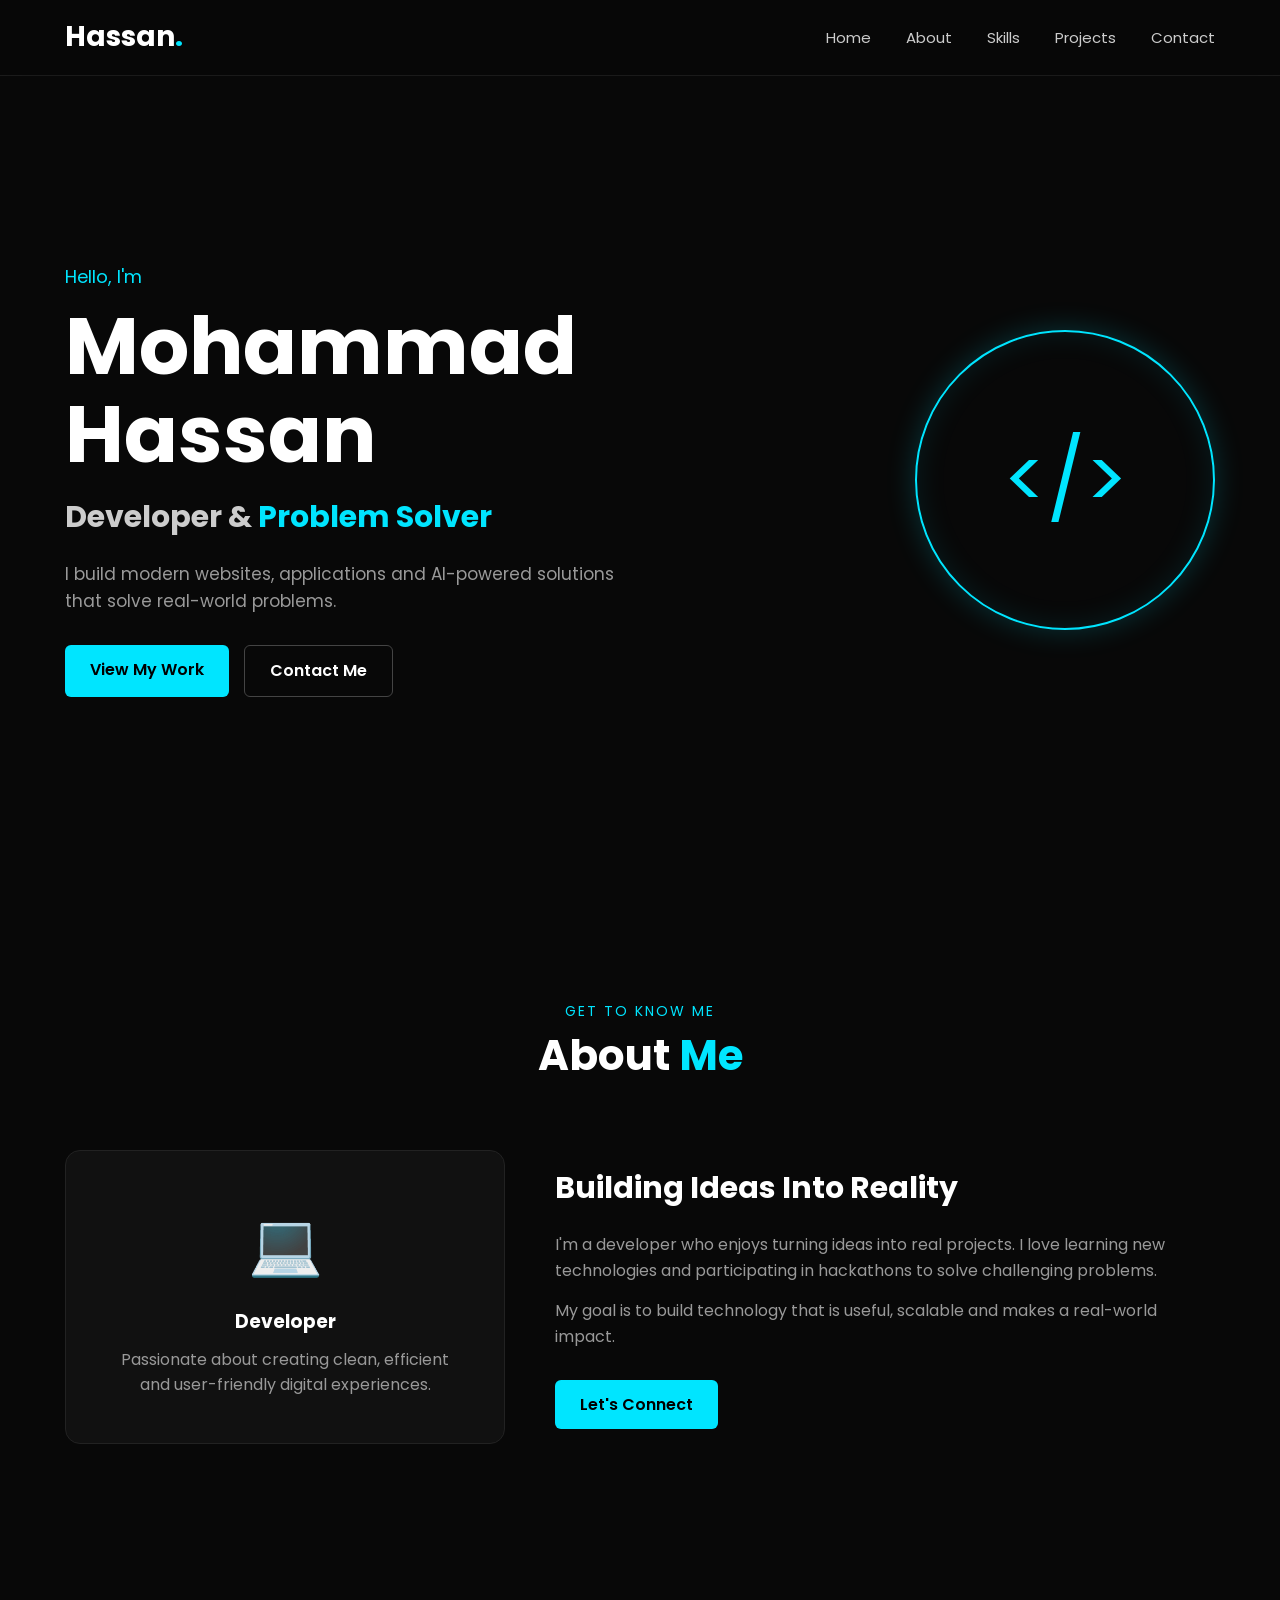
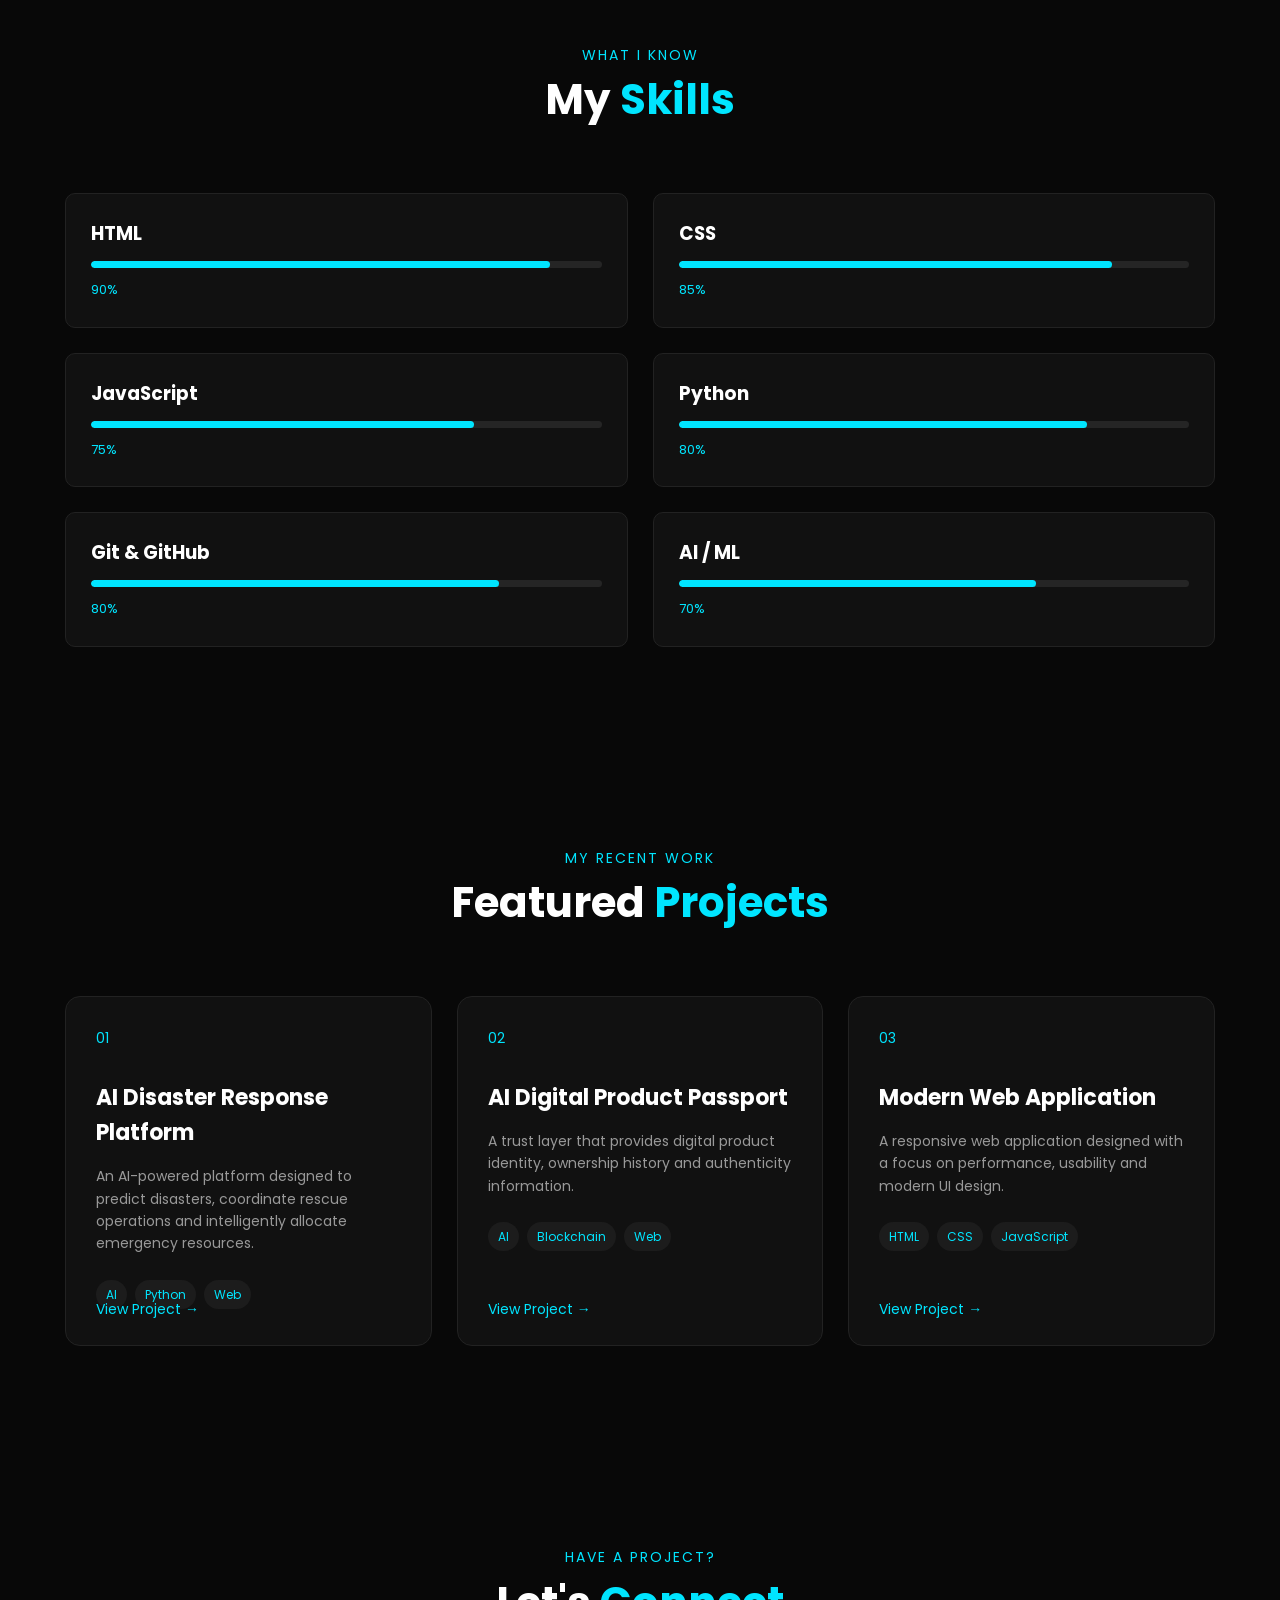
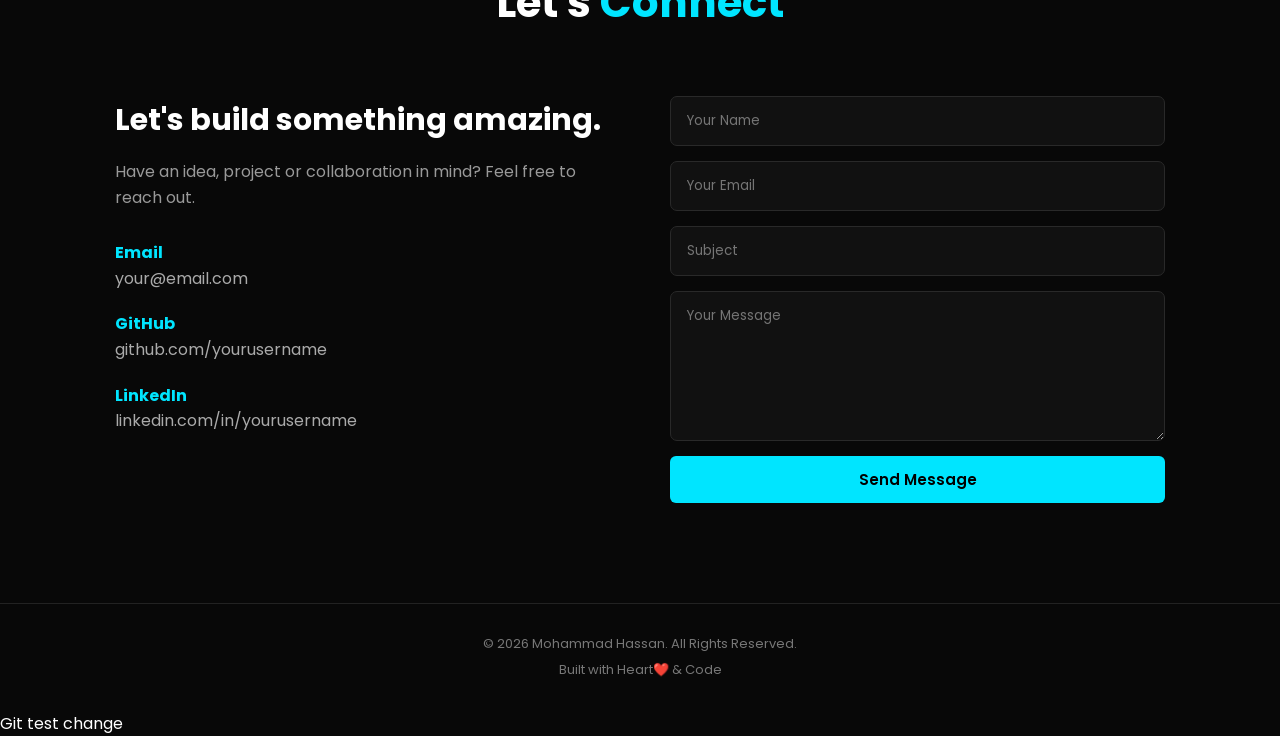
<file: index.html>
<!DOCTYPE html>
<html lang="en">
<head>
    <meta charset="UTF-8">
    <meta name="viewport" content="width=device-width, initial-scale=1.0">
    <title>My Portfolio | Hassan</title>

    <link rel="stylesheet" href="style.css">

    <!-- Google Font -->
    <link rel="preconnect" href="https://fonts.googleapis.com">
    <link rel="preconnect" href="https://fonts.gstatic.com" crossorigin>
    <link href="https://fonts.googleapis.com/css2?family=Poppins:wght@300;400;500;600;700&display=swap" rel="stylesheet">
</head>

<body>

    <!-- Navbar -->
    <header>
        <nav class="navbar">
            <div class="logo">Hassan<span>.</span></div>

            <ul class="nav-links">
                <li><a href="#home">Home</a></li>
                <li><a href="#about">About</a></li>
                <li><a href="#skills">Skills</a></li>
                <li><a href="#projects">Projects</a></li>
                <li><a href="#contact">Contact</a></li>
            </ul>
        </nav>
    </header>

    <!-- Hero Section -->
    <section id="home" class="hero">

        <div class="hero-content">
            <p class="hello">Hello, I'm</p>

            <h1>Mohammad Hassan</h1>

            <h2>Developer & <span>Problem Solver</span></h2>

            <p class="hero-text">
                I build modern websites, applications and AI-powered
                solutions that solve real-world problems.
            </p>

            <div class="hero-buttons">
                <a href="#projects" class="btn primary-btn">View My Work</a>
                <a href="#contact" class="btn secondary-btn">Contact Me</a>
            </div>
        </div>

        <div class="hero-image">
            <div class="profile-circle">
                <span>&lt;/&gt;</span>
            </div>
        </div>

    </section>

    <!-- About -->
    <section id="about" class="section">

        <div class="section-title">
            <p>Get To Know Me</p>
            <h2>About <span>Me</span></h2>
        </div>

        <div class="about-content">

            <div class="about-card">
                <div class="about-icon">💻</div>
                <h3>Developer</h3>
                <p>
                    Passionate about creating clean, efficient and
                    user-friendly digital experiences.
                </p>
            </div>

            <div class="about-text">
                <h3>Building Ideas Into Reality</h3>

                <p>
                    I'm a developer who enjoys turning ideas into real
                    projects. I love learning new technologies and
                    participating in hackathons to solve challenging
                    problems.
                </p>

                <p>
                    My goal is to build technology that is useful,
                    scalable and makes a real-world impact.
                </p>

                <a href="#contact" class="btn primary-btn">Let's Connect</a>
            </div>

        </div>
    </section>

    <!-- Skills -->
    <section id="skills" class="section skills-section">

        <div class="section-title">
            <p>What I Know</p>
            <h2>My <span>Skills</span></h2>
        </div>

        <div class="skills-grid">

            <div class="skill-card">
                <h3>HTML</h3>
                <div class="progress">
                    <div class="progress-bar html"></div>
                </div>
                <span>90%</span>
            </div>

            <div class="skill-card">
                <h3>CSS</h3>
                <div class="progress">
                    <div class="progress-bar css"></div>
                </div>
                <span>85%</span>
            </div>

            <div class="skill-card">
                <h3>JavaScript</h3>
                <div class="progress">
                    <div class="progress-bar js"></div>
                </div>
                <span>75%</span>
            </div>

            <div class="skill-card">
                <h3>Python</h3>
                <div class="progress">
                    <div class="progress-bar python"></div>
                </div>
                <span>80%</span>
            </div>

            <div class="skill-card">
                <h3>Git & GitHub</h3>
                <div class="progress">
                    <div class="progress-bar git"></div>
                </div>
                <span>80%</span>
            </div>

            <div class="skill-card">
                <h3>AI / ML</h3>
                <div class="progress">
                    <div class="progress-bar ai"></div>
                </div>
                <span>70%</span>
            </div>

        </div>
    </section>

    <!-- Projects -->
    <section id="projects" class="section">

        <div class="section-title">
            <p>My Recent Work</p>
            <h2>Featured <span>Projects</span></h2>
        </div>

        <div class="projects-grid">

            <div class="project-card">
                <div class="project-number">01</div>
                <h3>AI Disaster Response Platform</h3>

                <p>
                    An AI-powered platform designed to predict disasters,
                    coordinate rescue operations and intelligently allocate
                    emergency resources.
                </p>

                <div class="project-tags">
                    <span>AI</span>
                    <span>Python</span>
                    <span>Web</span>
                </div>

                <a href="#" class="project-link">View Project →</a>
            </div>

            <div class="project-card">
                <div class="project-number">02</div>
                <h3>AI Digital Product Passport</h3>

                <p>
                    A trust layer that provides digital product identity,
                    ownership history and authenticity information.
                </p>

                <div class="project-tags">
                    <span>AI</span>
                    <span>Blockchain</span>
                    <span>Web</span>
                </div>

                <a href="#" class="project-link">View Project →</a>
            </div>

            <div class="project-card">
                <div class="project-number">03</div>
                <h3>Modern Web Application</h3>

                <p>
                    A responsive web application designed with a focus on
                    performance, usability and modern UI design.
                </p>

                <div class="project-tags">
                    <span>HTML</span>
                    <span>CSS</span>
                    <span>JavaScript</span>
                </div>

                <a href="#" class="project-link">View Project →</a>
            </div>

        </div>
    </section>

    <!-- Contact -->
    <section id="contact" class="section contact-section">

        <div class="section-title">
            <p>Have a Project?</p>
            <h2>Let's <span>Connect</span></h2>
        </div>

        <div class="contact-container">

            <div class="contact-info">
                <h3>Let's build something amazing.</h3>

                <p>
                    Have an idea, project or collaboration in mind?
                    Feel free to reach out.
                </p>

                <div class="contact-item">
                    <strong>Email</strong>
                    <p>your@email.com</p>
                </div>

                <div class="contact-item">
                    <strong>GitHub</strong>
                    <p>github.com/yourusername</p>
                </div>

                <div class="contact-item">
                    <strong>LinkedIn</strong>
                    <p>linkedin.com/in/yourusername</p>
                </div>
            </div>

            <form class="contact-form">

                <input type="text" placeholder="Your Name" required>

                <input type="email" placeholder="Your Email" required>

                <input type="text" placeholder="Subject">

                <textarea rows="6" placeholder="Your Message"></textarea>

                <button type="submit" class="btn primary-btn">
                    Send Message
                </button>

            </form>

        </div>
    </section>

    <!-- Footer -->
    <footer>
        <p>
            © 2026 Mohammad Hassan. All Rights Reserved.
        </p>

        <p>Built with Heart❤️ & Code</p>
    </footer>


        <p>Git test change</p>
</body>
</html>
</file>
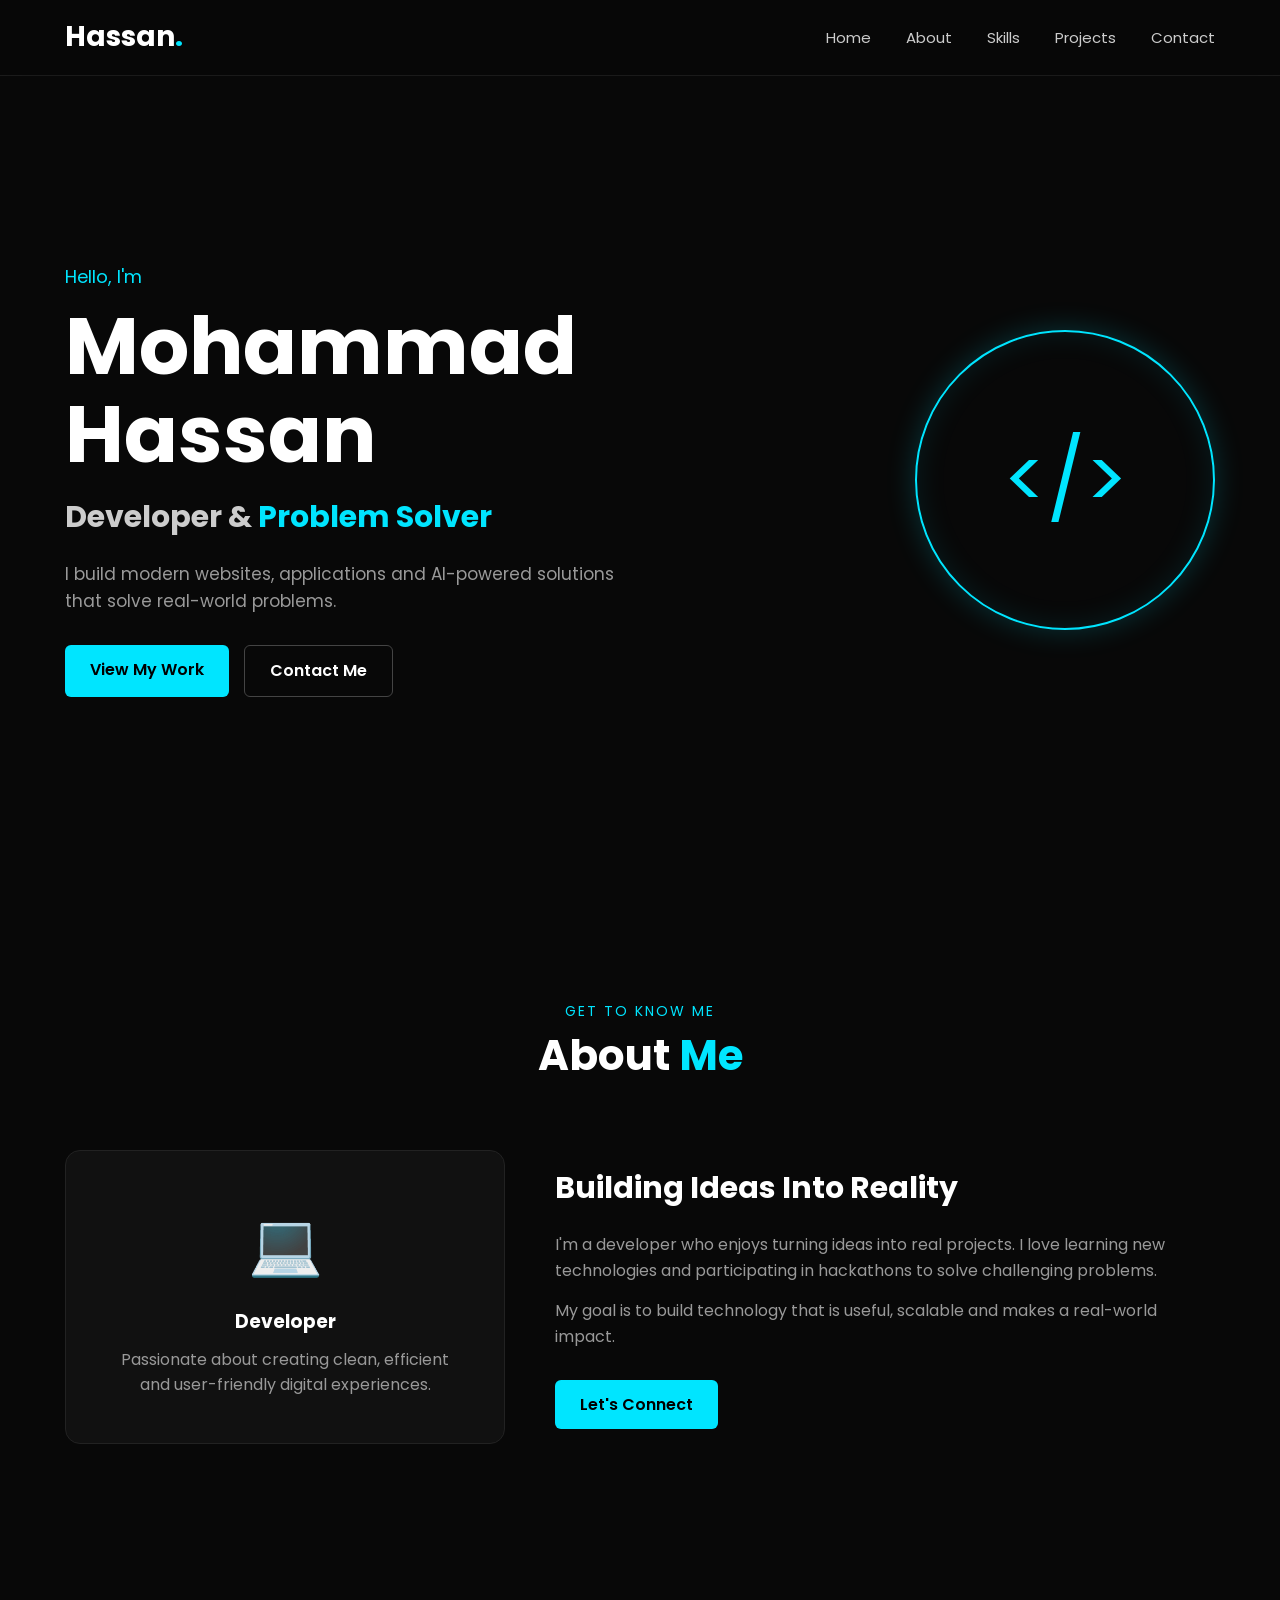
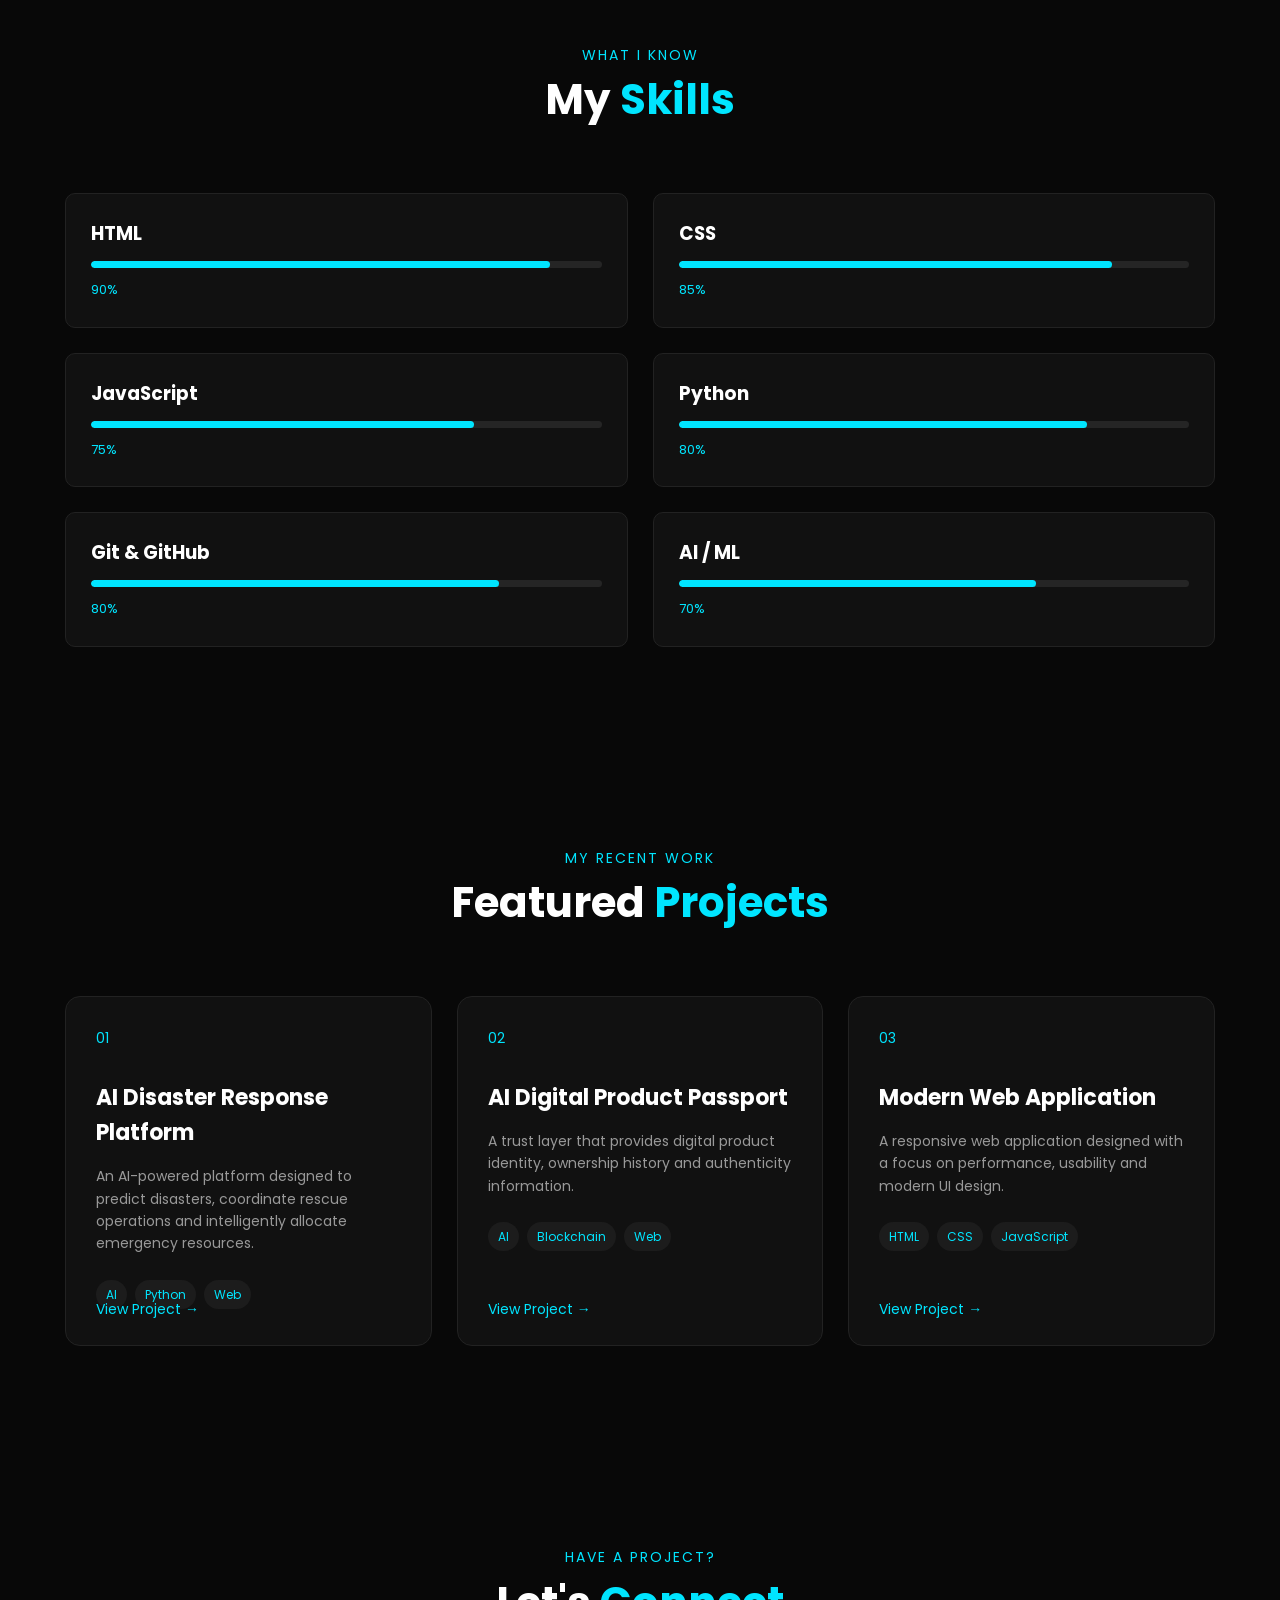
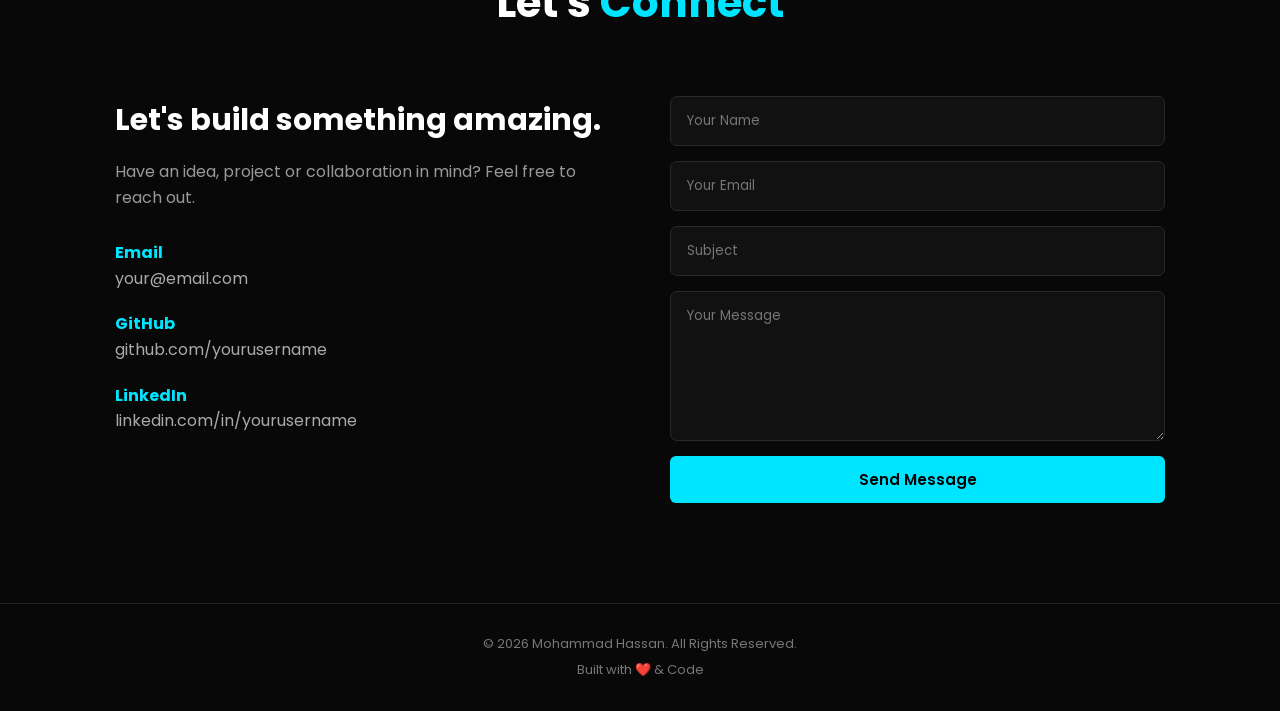
<file: PORTFOLIO/index.html>
<!DOCTYPE html>
<html lang="en">
<head>
    <meta charset="UTF-8">
    <meta name="viewport" content="width=device-width, initial-scale=1.0">
    <title>My Portfolio | Hassan</title>

    <link rel="stylesheet" href="style.css">

    <!-- Google Font -->
    <link rel="preconnect" href="https://fonts.googleapis.com">
    <link rel="preconnect" href="https://fonts.gstatic.com" crossorigin>
    <link href="https://fonts.googleapis.com/css2?family=Poppins:wght@300;400;500;600;700&display=swap" rel="stylesheet">
</head>

<body>

    <!-- Navbar -->
    <header>
        <nav class="navbar">
            <div class="logo">Hassan<span>.</span></div>

            <ul class="nav-links">
                <li><a href="#home">Home</a></li>
                <li><a href="#about">About</a></li>
                <li><a href="#skills">Skills</a></li>
                <li><a href="#projects">Projects</a></li>
                <li><a href="#contact">Contact</a></li>
            </ul>
        </nav>
    </header>

    <!-- Hero Section -->
    <section id="home" class="hero">

        <div class="hero-content">
            <p class="hello">Hello, I'm</p>

            <h1>Mohammad Hassan</h1>

            <h2>Developer & <span>Problem Solver</span></h2>

            <p class="hero-text">
                I build modern websites, applications and AI-powered
                solutions that solve real-world problems.
            </p>

            <div class="hero-buttons">
                <a href="#projects" class="btn primary-btn">View My Work</a>
                <a href="#contact" class="btn secondary-btn">Contact Me</a>
            </div>
        </div>

        <div class="hero-image">
            <div class="profile-circle">
                <span>&lt;/&gt;</span>
            </div>
        </div>

    </section>

    <!-- About -->
    <section id="about" class="section">

        <div class="section-title">
            <p>Get To Know Me</p>
            <h2>About <span>Me</span></h2>
        </div>

        <div class="about-content">

            <div class="about-card">
                <div class="about-icon">💻</div>
                <h3>Developer</h3>
                <p>
                    Passionate about creating clean, efficient and
                    user-friendly digital experiences.
                </p>
            </div>

            <div class="about-text">
                <h3>Building Ideas Into Reality</h3>

                <p>
                    I'm a developer who enjoys turning ideas into real
                    projects. I love learning new technologies and
                    participating in hackathons to solve challenging
                    problems.
                </p>

                <p>
                    My goal is to build technology that is useful,
                    scalable and makes a real-world impact.
                </p>

                <a href="#contact" class="btn primary-btn">Let's Connect</a>
            </div>

        </div>
    </section>

    <!-- Skills -->
    <section id="skills" class="section skills-section">

        <div class="section-title">
            <p>What I Know</p>
            <h2>My <span>Skills</span></h2>
        </div>

        <div class="skills-grid">

            <div class="skill-card">
                <h3>HTML</h3>
                <div class="progress">
                    <div class="progress-bar html"></div>
                </div>
                <span>90%</span>
            </div>

            <div class="skill-card">
                <h3>CSS</h3>
                <div class="progress">
                    <div class="progress-bar css"></div>
                </div>
                <span>85%</span>
            </div>

            <div class="skill-card">
                <h3>JavaScript</h3>
                <div class="progress">
                    <div class="progress-bar js"></div>
                </div>
                <span>75%</span>
            </div>

            <div class="skill-card">
                <h3>Python</h3>
                <div class="progress">
                    <div class="progress-bar python"></div>
                </div>
                <span>80%</span>
            </div>

            <div class="skill-card">
                <h3>Git & GitHub</h3>
                <div class="progress">
                    <div class="progress-bar git"></div>
                </div>
                <span>80%</span>
            </div>

            <div class="skill-card">
                <h3>AI / ML</h3>
                <div class="progress">
                    <div class="progress-bar ai"></div>
                </div>
                <span>70%</span>
            </div>

        </div>
    </section>

    <!-- Projects -->
    <section id="projects" class="section">

        <div class="section-title">
            <p>My Recent Work</p>
            <h2>Featured <span>Projects</span></h2>
        </div>

        <div class="projects-grid">

            <div class="project-card">
                <div class="project-number">01</div>
                <h3>AI Disaster Response Platform</h3>

                <p>
                    An AI-powered platform designed to predict disasters,
                    coordinate rescue operations and intelligently allocate
                    emergency resources.
                </p>

                <div class="project-tags">
                    <span>AI</span>
                    <span>Python</span>
                    <span>Web</span>
                </div>

                <a href="#" class="project-link">View Project →</a>
            </div>

            <div class="project-card">
                <div class="project-number">02</div>
                <h3>AI Digital Product Passport</h3>

                <p>
                    A trust layer that provides digital product identity,
                    ownership history and authenticity information.
                </p>

                <div class="project-tags">
                    <span>AI</span>
                    <span>Blockchain</span>
                    <span>Web</span>
                </div>

                <a href="#" class="project-link">View Project →</a>
            </div>

            <div class="project-card">
                <div class="project-number">03</div>
                <h3>Modern Web Application</h3>

                <p>
                    A responsive web application designed with a focus on
                    performance, usability and modern UI design.
                </p>

                <div class="project-tags">
                    <span>HTML</span>
                    <span>CSS</span>
                    <span>JavaScript</span>
                </div>

                <a href="#" class="project-link">View Project →</a>
            </div>

        </div>
    </section>

    <!-- Contact -->
    <section id="contact" class="section contact-section">

        <div class="section-title">
            <p>Have a Project?</p>
            <h2>Let's <span>Connect</span></h2>
        </div>

        <div class="contact-container">

            <div class="contact-info">
                <h3>Let's build something amazing.</h3>

                <p>
                    Have an idea, project or collaboration in mind?
                    Feel free to reach out.
                </p>

                <div class="contact-item">
                    <strong>Email</strong>
                    <p>your@email.com</p>
                </div>

                <div class="contact-item">
                    <strong>GitHub</strong>
                    <p>github.com/yourusername</p>
                </div>

                <div class="contact-item">
                    <strong>LinkedIn</strong>
                    <p>linkedin.com/in/yourusername</p>
                </div>
            </div>

            <form class="contact-form">

                <input type="text" placeholder="Your Name" required>

                <input type="email" placeholder="Your Email" required>

                <input type="text" placeholder="Subject">

                <textarea rows="6" placeholder="Your Message"></textarea>

                <button type="submit" class="btn primary-btn">
                    Send Message
                </button>

            </form>

        </div>
    </section>

    <!-- Footer -->
    <footer>
        <p>
            © 2026 Mohammad Hassan. All Rights Reserved.
        </p>

        <p>Built with ❤️ & Code</p>
    </footer>

</body>
</html>
</file>
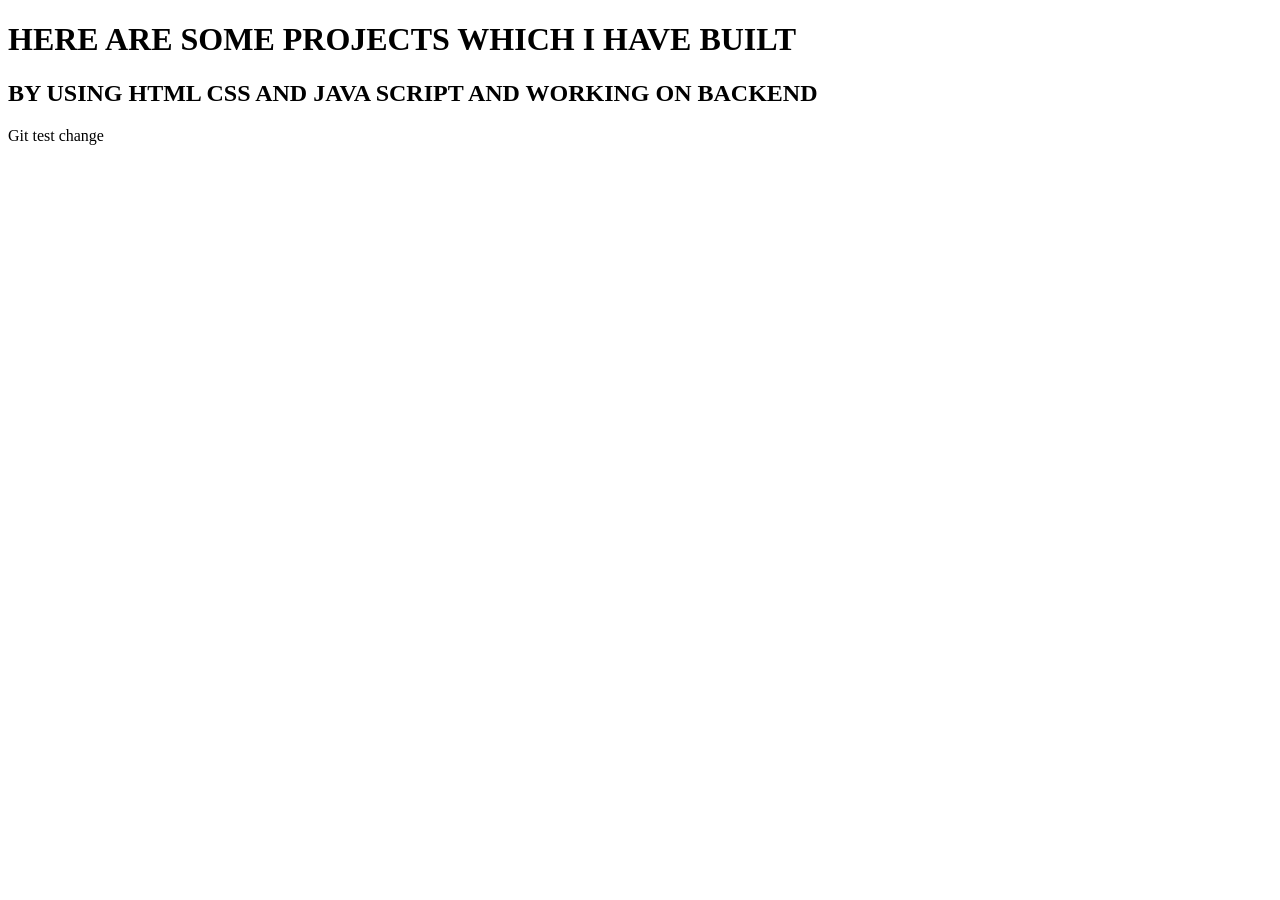
<file: project.html>
<!DOCTYPE html>
<html lang="en">
<head>
    <meta charset="UTF-8">
    <meta name="viewport" content="width=device-width, initial-scale=1.0">
    <title>PROJECTS</title>
</head>
<body>
    <h1>HERE ARE SOME PROJECTS WHICH I HAVE BUILT</h1>
    <h2> BY USING HTML CSS AND JAVA SCRIPT AND WORKING ON BACKEND</h2>

<p>Git test change</p>
</body>
</html>
</file>
<file: style.css>
/* =========================
   RESET
========================= */

* {
    margin: 0;
    padding: 0;
    box-sizing: border-box;
}

html {
    scroll-behavior: smooth;
}

body {
    font-family: "Poppins", sans-serif;
    background: #080808;
    color: #ffffff;
    line-height: 1.6;
}

a {
    text-decoration: none;
    color: inherit;
}

ul {
    list-style: none;
}


/* =========================
   NAVBAR
========================= */

header {
    position: fixed;
    width: 100%;
    top: 0;
    left: 0;
    z-index: 1000;
    background: rgba(8, 8, 8, 0.85);
    backdrop-filter: blur(12px);
    border-bottom: 1px solid rgba(255, 255, 255, 0.08);
}

.navbar {
    max-width: 1200px;
    margin: auto;
    height: 75px;
    display: flex;
    justify-content: space-between;
    align-items: center;
    padding: 0 25px;
}

.logo {
    font-size: 28px;
    font-weight: 700;
}

.logo span {
    color: #00e5ff;
}

.nav-links {
    display: flex;
    gap: 35px;
}

.nav-links a {
    color: #ccc;
    font-size: 15px;
    transition: 0.3s;
}

.nav-links a:hover {
    color: #00e5ff;
}


/* =========================
   HERO
========================= */

.hero {
    min-height: 100vh;
    max-width: 1200px;
    margin: auto;
    padding: 120px 25px 60px;

    display: flex;
    align-items: center;
    justify-content: space-between;
    gap: 50px;
}

.hero-content {
    max-width: 650px;
}

.hello {
    color: #00e5ff;
    font-size: 18px;
    margin-bottom: 10px;
}

.hero h1 {
    font-size: clamp(45px, 7vw, 80px);
    line-height: 1.1;
    margin-bottom: 15px;
}

.hero h2 {
    font-size: 30px;
    color: #ccc;
    margin-bottom: 20px;
}

.hero h2 span {
    color: #00e5ff;
}

.hero-text {
    color: #999;
    max-width: 550px;
    font-size: 17px;
    margin-bottom: 30px;
}

.hero-buttons {
    display: flex;
    gap: 15px;
}

.btn {
    display: inline-block;
    padding: 12px 25px;
    border-radius: 6px;
    font-weight: 600;
    transition: 0.3s;
}

.primary-btn {
    background: #00e5ff;
    color: #000;
}

.primary-btn:hover {
    transform: translateY(-3px);
    box-shadow: 0 10px 30px rgba(0, 229, 255, 0.25);
}

.secondary-btn {
    border: 1px solid #444;
    color: white;
}

.secondary-btn:hover {
    border-color: #00e5ff;
    color: #00e5ff;
}


/* =========================
   HERO IMAGE
========================= */

.hero-image {
    display: flex;
    justify-content: center;
    align-items: center;
}

.profile-circle {
    width: 300px;
    height: 300px;
    border-radius: 50%;

    display: flex;
    align-items: center;
    justify-content: center;

    border: 2px solid #00e5ff;
    box-shadow:
        0 0 30px rgba(0, 229, 255, 0.2),
        inset 0 0 30px rgba(0, 229, 255, 0.1);
}

.profile-circle span {
    font-size: 80px;
    color: #00e5ff;
}


/* =========================
   SECTIONS
========================= */

.section {
    max-width: 1200px;
    margin: auto;
    padding: 100px 25px;
}

.section-title {
    text-align: center;
    margin-bottom: 60px;
}

.section-title p {
    color: #00e5ff;
    font-size: 14px;
    text-transform: uppercase;
    letter-spacing: 2px;
}

.section-title h2 {
    font-size: 42px;
}

.section-title h2 span {
    color: #00e5ff;
}


/* =========================
   ABOUT
========================= */

.about-content {
    display: grid;
    grid-template-columns: 1fr 1.5fr;
    gap: 50px;
    align-items: center;
}

.about-card {
    padding: 45px;
    text-align: center;
    background: #111;
    border: 1px solid #222;
    border-radius: 15px;
}

.about-icon {
    font-size: 60px;
    margin-bottom: 15px;
}

.about-card h3 {
    margin-bottom: 10px;
}

.about-card p {
    color: #999;
}

.about-text h3 {
    font-size: 30px;
    margin-bottom: 20px;
}

.about-text p {
    color: #999;
    margin-bottom: 15px;
}

.about-text .btn {
    margin-top: 15px;
}


/* =========================
   SKILLS
========================= */

.skills-section {
    max-width: 1200px;
}

.skills-grid {
    display: grid;
    grid-template-columns: repeat(2, 1fr);
    gap: 25px;
}

.skill-card {
    background: #111;
    padding: 25px;
    border-radius: 10px;
    border: 1px solid #222;
}

.skill-card h3 {
    margin-bottom: 12px;
}

.skill-card > span {
    color: #00e5ff;
    font-size: 13px;
}

.progress {
    height: 7px;
    background: #252525;
    border-radius: 10px;
    overflow: hidden;
    margin-bottom: 8px;
}

.progress-bar {
    height: 100%;
    background: #00e5ff;
    border-radius: 10px;
}

.html {
    width: 90%;
}

.css {
    width: 85%;
}

.js {
    width: 75%;
}

.python {
    width: 80%;
}

.git {
    width: 80%;
}

.ai {
    width: 70%;
}


/* =========================
   PROJECTS
========================= */

.projects-grid {
    display: grid;
    grid-template-columns: repeat(3, 1fr);
    gap: 25px;
}

.project-card {
    position: relative;
    padding: 30px;
    min-height: 350px;

    background: #111;
    border: 1px solid #222;
    border-radius: 15px;

    transition: 0.3s;
}

.project-card:hover {
    transform: translateY(-8px);
    border-color: #00e5ff;
}

.project-number {
    color: #00e5ff;
    font-size: 14px;
    margin-bottom: 30px;
}

.project-card h3 {
    font-size: 22px;
    margin-bottom: 15px;
}

.project-card p {
    color: #999;
    font-size: 14px;
}

.project-tags {
    display: flex;
    flex-wrap: wrap;
    gap: 8px;
    margin-top: 25px;
}

.project-tags span {
    padding: 5px 10px;
    border-radius: 20px;
    background: #1c1c1c;
    color: #00e5ff;
    font-size: 12px;
}

.project-link {
    position: absolute;
    bottom: 25px;
    color: #00e5ff;
    font-size: 14px;
}


/* =========================
   CONTACT
========================= */

.contact-section {
    max-width: 1100px;
}

.contact-container {
    display: grid;
    grid-template-columns: 1fr 1fr;
    gap: 60px;
}

.contact-info h3 {
    font-size: 30px;
    margin-bottom: 15px;
}

.contact-info > p {
    color: #999;
    margin-bottom: 30px;
}

.contact-item {
    margin-bottom: 20px;
}

.contact-item strong {
    color: #00e5ff;
}

.contact-item p {
    color: #aaa;
}

.contact-form {
    display: flex;
    flex-direction: column;
    gap: 15px;
}

.contact-form input,
.contact-form textarea {
    width: 100%;
    padding: 14px 16px;

    background: #111;
    color: white;

    border: 1px solid #292929;
    border-radius: 7px;

    font-family: inherit;
    outline: none;
}

.contact-form input:focus,
.contact-form textarea:focus {
    border-color: #00e5ff;
}

.contact-form textarea {
    resize: vertical;
}

.contact-form button {
    border: none;
    cursor: pointer;
    font-family: inherit;
    font-size: 15px;
}


/* =========================
   FOOTER
========================= */

footer {
    text-align: center;
    padding: 30px 20px;
    border-top: 1px solid #222;
    color: #777;
    font-size: 13px;
}

footer p:first-child {
    margin-bottom: 5px;
}


/* =========================
   RESPONSIVE DESIGN
========================= */

@media (max-width: 850px) {

    .nav-links {
        gap: 15px;
    }

    .hero {
        flex-direction: column-reverse;
        text-align: center;
        justify-content: center;
    }

    .hero-text {
        margin-left: auto;
        margin-right: auto;
    }

    .hero-buttons {
        justify-content: center;
    }

    .profile-circle {
        width: 220px;
        height: 220px;
    }

    .profile-circle span {
        font-size: 60px;
    }

    .about-content {
        grid-template-columns: 1fr;
    }

    .projects-grid {
        grid-template-columns: 1fr 1fr;
    }

    .contact-container {
        grid-template-columns: 1fr;
    }
}


@media (max-width: 600px) {

    .navbar {
        height: auto;
        padding: 18px;
        flex-direction: column;
        gap: 15px;
    }

    .nav-links {
        flex-wrap: wrap;
        justify-content: center;
        gap: 15px;
    }

    .hero {
        padding-top: 160px;
    }

    .hero h1 {
        font-size: 45px;
    }

    .hero h2 {
        font-size: 22px;
    }

    .hero-buttons {
        flex-direction: column;
    }

    .section {
        padding: 70px 20px;
    }

    .section-title h2 {
        font-size: 34px;
    }

    .skills-grid,
    .projects-grid {
        grid-template-columns: 1fr;
    }

    .project-card {
        min-height: 330px;
    }
}
</file>
<file: PORTFOLIO/style.css>
/* =========================
   RESET
========================= */

* {
    margin: 0;
    padding: 0;
    box-sizing: border-box;
}

html {
    scroll-behavior: smooth;
}

body {
    font-family: "Poppins", sans-serif;
    background: #080808;
    color: #ffffff;
    line-height: 1.6;
}

a {
    text-decoration: none;
    color: inherit;
}

ul {
    list-style: none;
}


/* =========================
   NAVBAR
========================= */

header {
    position: fixed;
    width: 100%;
    top: 0;
    left: 0;
    z-index: 1000;
    background: rgba(8, 8, 8, 0.85);
    backdrop-filter: blur(12px);
    border-bottom: 1px solid rgba(255, 255, 255, 0.08);
}

.navbar {
    max-width: 1200px;
    margin: auto;
    height: 75px;
    display: flex;
    justify-content: space-between;
    align-items: center;
    padding: 0 25px;
}

.logo {
    font-size: 28px;
    font-weight: 700;
}

.logo span {
    color: #00e5ff;
}

.nav-links {
    display: flex;
    gap: 35px;
}

.nav-links a {
    color: #ccc;
    font-size: 15px;
    transition: 0.3s;
}

.nav-links a:hover {
    color: #00e5ff;
}


/* =========================
   HERO
========================= */

.hero {
    min-height: 100vh;
    max-width: 1200px;
    margin: auto;
    padding: 120px 25px 60px;

    display: flex;
    align-items: center;
    justify-content: space-between;
    gap: 50px;
}

.hero-content {
    max-width: 650px;
}

.hello {
    color: #00e5ff;
    font-size: 18px;
    margin-bottom: 10px;
}

.hero h1 {
    font-size: clamp(45px, 7vw, 80px);
    line-height: 1.1;
    margin-bottom: 15px;
}

.hero h2 {
    font-size: 30px;
    color: #ccc;
    margin-bottom: 20px;
}

.hero h2 span {
    color: #00e5ff;
}

.hero-text {
    color: #999;
    max-width: 550px;
    font-size: 17px;
    margin-bottom: 30px;
}

.hero-buttons {
    display: flex;
    gap: 15px;
}

.btn {
    display: inline-block;
    padding: 12px 25px;
    border-radius: 6px;
    font-weight: 600;
    transition: 0.3s;
}

.primary-btn {
    background: #00e5ff;
    color: #000;
}

.primary-btn:hover {
    transform: translateY(-3px);
    box-shadow: 0 10px 30px rgba(0, 229, 255, 0.25);
}

.secondary-btn {
    border: 1px solid #444;
    color: white;
}

.secondary-btn:hover {
    border-color: #00e5ff;
    color: #00e5ff;
}


/* =========================
   HERO IMAGE
========================= */

.hero-image {
    display: flex;
    justify-content: center;
    align-items: center;
}

.profile-circle {
    width: 300px;
    height: 300px;
    border-radius: 50%;

    display: flex;
    align-items: center;
    justify-content: center;

    border: 2px solid #00e5ff;
    box-shadow:
        0 0 30px rgba(0, 229, 255, 0.2),
        inset 0 0 30px rgba(0, 229, 255, 0.1);
}

.profile-circle span {
    font-size: 80px;
    color: #00e5ff;
}


/* =========================
   SECTIONS
========================= */

.section {
    max-width: 1200px;
    margin: auto;
    padding: 100px 25px;
}

.section-title {
    text-align: center;
    margin-bottom: 60px;
}

.section-title p {
    color: #00e5ff;
    font-size: 14px;
    text-transform: uppercase;
    letter-spacing: 2px;
}

.section-title h2 {
    font-size: 42px;
}

.section-title h2 span {
    color: #00e5ff;
}


/* =========================
   ABOUT
========================= */

.about-content {
    display: grid;
    grid-template-columns: 1fr 1.5fr;
    gap: 50px;
    align-items: center;
}

.about-card {
    padding: 45px;
    text-align: center;
    background: #111;
    border: 1px solid #222;
    border-radius: 15px;
}

.about-icon {
    font-size: 60px;
    margin-bottom: 15px;
}

.about-card h3 {
    margin-bottom: 10px;
}

.about-card p {
    color: #999;
}

.about-text h3 {
    font-size: 30px;
    margin-bottom: 20px;
}

.about-text p {
    color: #999;
    margin-bottom: 15px;
}

.about-text .btn {
    margin-top: 15px;
}


/* =========================
   SKILLS
========================= */

.skills-section {
    max-width: 1200px;
}

.skills-grid {
    display: grid;
    grid-template-columns: repeat(2, 1fr);
    gap: 25px;
}

.skill-card {
    background: #111;
    padding: 25px;
    border-radius: 10px;
    border: 1px solid #222;
}

.skill-card h3 {
    margin-bottom: 12px;
}

.skill-card > span {
    color: #00e5ff;
    font-size: 13px;
}

.progress {
    height: 7px;
    background: #252525;
    border-radius: 10px;
    overflow: hidden;
    margin-bottom: 8px;
}

.progress-bar {
    height: 100%;
    background: #00e5ff;
    border-radius: 10px;
}

.html {
    width: 90%;
}

.css {
    width: 85%;
}

.js {
    width: 75%;
}

.python {
    width: 80%;
}

.git {
    width: 80%;
}

.ai {
    width: 70%;
}


/* =========================
   PROJECTS
========================= */

.projects-grid {
    display: grid;
    grid-template-columns: repeat(3, 1fr);
    gap: 25px;
}

.project-card {
    position: relative;
    padding: 30px;
    min-height: 350px;

    background: #111;
    border: 1px solid #222;
    border-radius: 15px;

    transition: 0.3s;
}

.project-card:hover {
    transform: translateY(-8px);
    border-color: #00e5ff;
}

.project-number {
    color: #00e5ff;
    font-size: 14px;
    margin-bottom: 30px;
}

.project-card h3 {
    font-size: 22px;
    margin-bottom: 15px;
}

.project-card p {
    color: #999;
    font-size: 14px;
}

.project-tags {
    display: flex;
    flex-wrap: wrap;
    gap: 8px;
    margin-top: 25px;
}

.project-tags span {
    padding: 5px 10px;
    border-radius: 20px;
    background: #1c1c1c;
    color: #00e5ff;
    font-size: 12px;
}

.project-link {
    position: absolute;
    bottom: 25px;
    color: #00e5ff;
    font-size: 14px;
}


/* =========================
   CONTACT
========================= */

.contact-section {
    max-width: 1100px;
}

.contact-container {
    display: grid;
    grid-template-columns: 1fr 1fr;
    gap: 60px;
}

.contact-info h3 {
    font-size: 30px;
    margin-bottom: 15px;
}

.contact-info > p {
    color: #999;
    margin-bottom: 30px;
}

.contact-item {
    margin-bottom: 20px;
}

.contact-item strong {
    color: #00e5ff;
}

.contact-item p {
    color: #aaa;
}

.contact-form {
    display: flex;
    flex-direction: column;
    gap: 15px;
}

.contact-form input,
.contact-form textarea {
    width: 100%;
    padding: 14px 16px;

    background: #111;
    color: white;

    border: 1px solid #292929;
    border-radius: 7px;

    font-family: inherit;
    outline: none;
}

.contact-form input:focus,
.contact-form textarea:focus {
    border-color: #00e5ff;
}

.contact-form textarea {
    resize: vertical;
}

.contact-form button {
    border: none;
    cursor: pointer;
    font-family: inherit;
    font-size: 15px;
}


/* =========================
   FOOTER
========================= */

footer {
    text-align: center;
    padding: 30px 20px;
    border-top: 1px solid #222;
    color: #777;
    font-size: 13px;
}

footer p:first-child {
    margin-bottom: 5px;
}


/* =========================
   RESPONSIVE DESIGN
========================= */

@media (max-width: 850px) {

    .nav-links {
        gap: 15px;
    }

    .hero {
        flex-direction: column-reverse;
        text-align: center;
        justify-content: center;
    }

    .hero-text {
        margin-left: auto;
        margin-right: auto;
    }

    .hero-buttons {
        justify-content: center;
    }

    .profile-circle {
        width: 220px;
        height: 220px;
    }

    .profile-circle span {
        font-size: 60px;
    }

    .about-content {
        grid-template-columns: 1fr;
    }

    .projects-grid {
        grid-template-columns: 1fr 1fr;
    }

    .contact-container {
        grid-template-columns: 1fr;
    }
}


@media (max-width: 600px) {

    .navbar {
        height: auto;
        padding: 18px;
        flex-direction: column;
        gap: 15px;
    }

    .nav-links {
        flex-wrap: wrap;
        justify-content: center;
        gap: 15px;
    }

    .hero {
        padding-top: 160px;
    }

    .hero h1 {
        font-size: 45px;
    }

    .hero h2 {
        font-size: 22px;
    }

    .hero-buttons {
        flex-direction: column;
    }

    .section {
        padding: 70px 20px;
    }

    .section-title h2 {
        font-size: 34px;
    }

    .skills-grid,
    .projects-grid {
        grid-template-columns: 1fr;
    }

    .project-card {
        min-height: 330px;
    }
}
</file>
